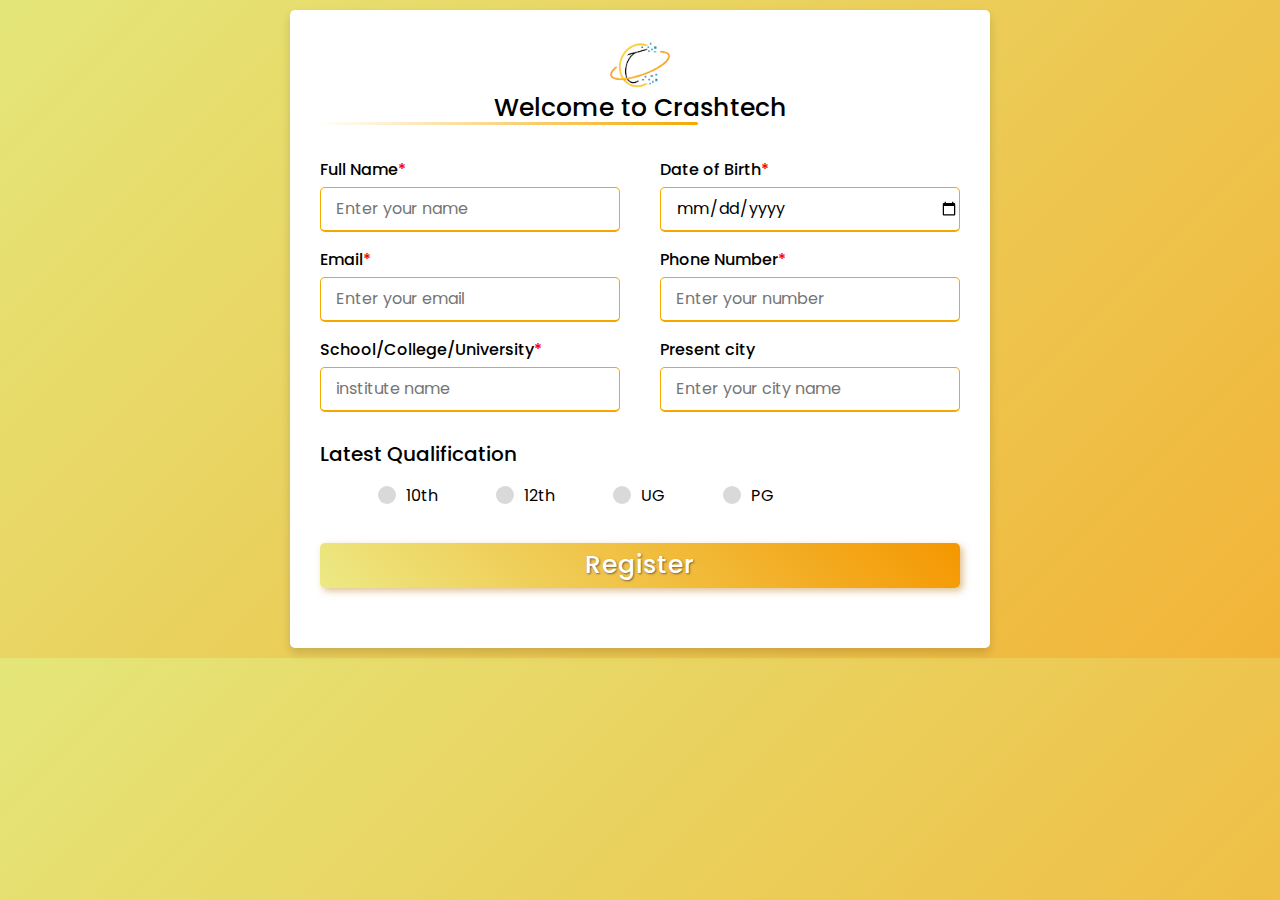
<file: registrationui.vercel.app/index.html>
<!DOCTYPE html>
<html lang="en" dir="ltr">
<head>
  <meta charset="UTF-8" />
  <link rel="stylesheet" href="style.css" />
  <meta name="viewport" content="width=device-width, initial-scale=1.0" />
  <title>Crashtech Registration</title>
</head>
<body>
  <div id="spinner">
    <img src="ajax-loader.gif"/>
  </div>
  <div class="container">
    <div class="title">
      <img src="logo/Crashtech%20logo%20only%20without%20background%20Small%20Size.png" alt="crashtech logo" class="logo">
      </img>
      <span class="title-text">Welcome to Crashtech</span><br>
    </div>
    <div class="content">
      <form id="form" name="form" action="#">
        <div class="user-details">
          <div class="input-box form-control">
            <span class="details">Full Name<span style="color: red">*</span></span>
            <input type="text" id="name" placeholder="Enter your name" onkeyup="validate(event)" class="isRequired"/>
          </div>
          <div class="input-box">
            <span class="details">Date of Birth<span style="color: red">*</span></span>
            <input class="isRequired" type="date" id="dob"/>
          </div>
          <div class="input-box form-control">
            <span class="details">Email<span style="color: red">*</span></span>
            <input type="email" class="isRequired" id="email" placeholder="Enter your email" onkeyup="validate(event)"/>
          </div>
          <div class="input-box form-control">
            <span class="details">Phone Number<span style="color: red">*</span></span>
            <input id="phone" placeholder="Enter your number" onkeyup="validate(event)" maxlength="13" class="isRequired"/>
          </div>
          <div class="input-box">
            <span class="details">School/College/University<span style="color: red">*</span></span>
            <input type="text" id="institute" placeholder="institute name" class="isRequired"  onkeyup="validate(event)"/>
          </div>
          <div class="input-box">
            <span class="details">Present city</span>
            <input type="text" id="city" placeholder="Enter your city name" />
          </div>
        </div>
        <div class="qualifications">
          <input type="radio" name="c" value="10th" id="dott-1" />
          <input type="radio" name="c" value="12th" id="dott-2" />
          <input type="radio" name="c" value="UG" id="dott-3" />
          <input type="radio" name="c" value="PG" id="dott-4" />
          <span class="qualification-title">Latest Qualification</span>
          <div class="category">
            <label for="dott-1">
              <span class="dot a"></span>
              <span class="qualification">10th</span>
            </label>
            <label for="dott-2">
              <span class="dot b"></span>
              <span class="qualification">12th</span>
            </label>
            <label for="dott-3">
              <span class="dot c"></span>
              <span class="qualification">UG</span>
            </label>
            <label for="dott-4">
              <span class="dot d"></span>
              <span class="qualification">PG</span>
            </label>
          </div>
        </div>
        <div class="button">
          <input type="button" id="submit" value="Register" />
        </div>
      </form>
    </div>
  </div>
  <script src="app.js"></script>
  <script src="https://cdn.emailjs.com/dist/email.min.js"></script>
  <script>
    (function(){
      emailjs.init("mzMT6wtln9lUbJQzq"); // user_id
emailjs.send("service_b110wyj", "template_dboafpt", templateParams);
})();
  </script>
</body>
</html>
</file>
<file: registrationui.vercel.app/style.css>
@import url('https://fonts.googleapis.com/css2?family=Poppins:wght@200;300;400;500;600;700&amp;display=swap');
*{
  margin: 0;
  padding: 0;
  box-sizing: border-box;
  font-family: 'Poppins',sans-serif;
}


body{
  height: 100%;
  display: flex;
  justify-content: center;
  align-items: center;
  padding: 10px;
  background: linear-gradient(135deg, #e4e679, #f2b438);
}
/* .header {
  height:20px;
  font-size: 32px;
  top: 0;
  left: 0;
  position: absolute;
  display: inline-block;
} */

img {
  position: relative;
  top: 0;
  left: 0;
  align-items: center;
  display: block;
  margin-left: auto;
  margin-right: auto;
  height: 60px;
  margin-bottom: -6px;
}

.title-text{
  display: block;
  margin-left: auto;
  margin-right: auto;
  text-align: center;
  white-space: nowrap;
}

.container{
  max-width: 700px;
  width: 100%;
  background-color: #fff;
  padding: 25px 30px;
  border-radius: 5px;
  box-shadow: 0 5px 10px rgba(0,0,0,0.15);
  /* background: linear-gradient(  #ffffff, #f2b943); */
}
.container .title{
  font-size: 25px;
  font-weight: 500;
  position: relative;
  align-items: center;
  margin: auto;
  height: 90px;
  margin-bottom: 3.5vh;
}
.container .title::before{
  content: "";
  position: absolute;
  left: auto;
  bottom: 0;
  height: 3px;
  width: 59%;
  border-radius: 5px;
  background: linear-gradient(135deg, #ffffff, #f5a700);
}
.content form .user-details{
  display: flex;
  flex-wrap: wrap;
  justify-content: space-between;
  margin: 20px 0 12px 0;
}
.form-control.error input{
  border-color: #e74c3c !important;

}
.unValidated{
  border: 1px solid #f5a700;
}
.ValidationError{  
  border: 2px solid #e74c3c !important;
}
.ValidationSuccess{  
  border: 2px solid #0db455 !important;
}

form .user-details .input-box{
  margin-bottom: 15px;
  width: calc(100% / 2 - 20px);
}
form .input-box span.details{
  display: block;
  font-weight: 500;
  margin-bottom: 5px;
}
.user-details .input-box input{
  height: 45px;
  width: 100%;
  outline: none;
  font-size: 16px;
  border-radius: 5px;
  padding-left: 15px;
  border: 1px solid #f5a700;
  border-bottom-width: 2px;
  transition: all 0.3s ease;
}
.user-details .input-box input:focus,
.user-details .input-box input:valid{
  border-color: #f5a700;
}
 form .gender-details .gender-title{
  font-size: 20px;
  font-weight: 500;
 }
 form .qualifications .qualification-title{
    font-size: 20px;
    font-weight: 500;
   }
 form .category{
   display: flex;
   width: 80%;
   margin: 14px 0px ;
   justify-content: space-evenly;
 }
 form .category label{
   display: flex;
   align-items: center;
   cursor: pointer;
 }
 form .category label .dot{
  height: 18px;
  width: 18px;
  border-radius: 50%;
  margin-right: 10px;
  background: #d9d9d9;
  border: 5px solid transparent;
  transition: all 0.3s ease;
}
 #dot-1:checked ~ .category label .one,
 #dot-2:checked ~ .category label .two,
 #dot-3:checked ~ .category label .three,
 #dott-1:checked ~ .category label .a,
 #dott-2:checked ~ .category label .b,
 #dott-3:checked ~ .category label .c,
 #dott-4:checked ~ .category label .d{
   background: #f5a700;
   border-color: #969393;
 }
 form input[type="radio"]{
   display: none;
 }
 form .button{
   height: 45px;
   margin: 35px 0;
 }
 form .button input{
   height: 100%;
   width: 100%;
   border-radius: 5px;
   box-shadow: 3px 3px 7px #d0a259ab ;
   border: none;
   color: #fff;
   text-shadow: 1px 1px 2px #79633c;
   font-size: 25px;
   font-weight: 500;
   letter-spacing: 1px;
   cursor: pointer;
   transition: all 0.3s ease;
   background: linear-gradient(-135deg, #f59700 , #ece984);
 }
 form .button input:hover{
  /* transform: scale(0.99); */
  background: linear-gradient(-135deg, #ece984, #f59700);
  }

  /* (A) FULL SCREEN WRAPPER */
#spinner {
  position: fixed;
  top: 0; left: 0;
  width: 100vw; height: 100vh;
  z-index: 9999;
  background: rgba(0, 0, 0, 0.7);
  transition: opacity 0.2s;
}

/* (B) CENTER LOADING SPINNER */
#spinner img {
  position: absolute;
  top: 40%; left: 50%;
  transform: translate(-50%);
}

/* (C) SHOW & HIDE */
#spinner {
  visibility: hidden;
  opacity: 0;
}
#spinner.show {
  visibility: visible;
  opacity: 1;
}

/* (X) DOES NOT QUITE MATTER 
html, body {
  margin: 0;
  padding: 0;
}
*/
 @media(max-width: 584px){
 .container{
  max-width: 100%;
}
.container .title{
  height: 92px;
}
/* img{
  height: 55px !important;
} */
form .user-details .input-box{
    margin-bottom: 15px;
    width: 100%;
  }
  form .category{
    width: 100%;
  }
  /* .content form .user-details{
    max-height: 300px;
    overflow-y: scroll;
  } */
  .user-details::-webkit-scrollbar{
    width: 5px;
  }
  }
  @media(max-width: 459px){
  .container .content .category{
    flex-direction: column;
  }
  .container .title{
    height: 92px !important;
}
  /* img{
    height: 55px !important;
  } */
}

@media(max-width:380px){
  .container .title{
    font-size: 24px !important;
    height: 90px !important;
  }
}
@media(max-width:280px){
  .container .title{
    font-size: 18px !important;
    height: 82px !important;
}
}
</file>
